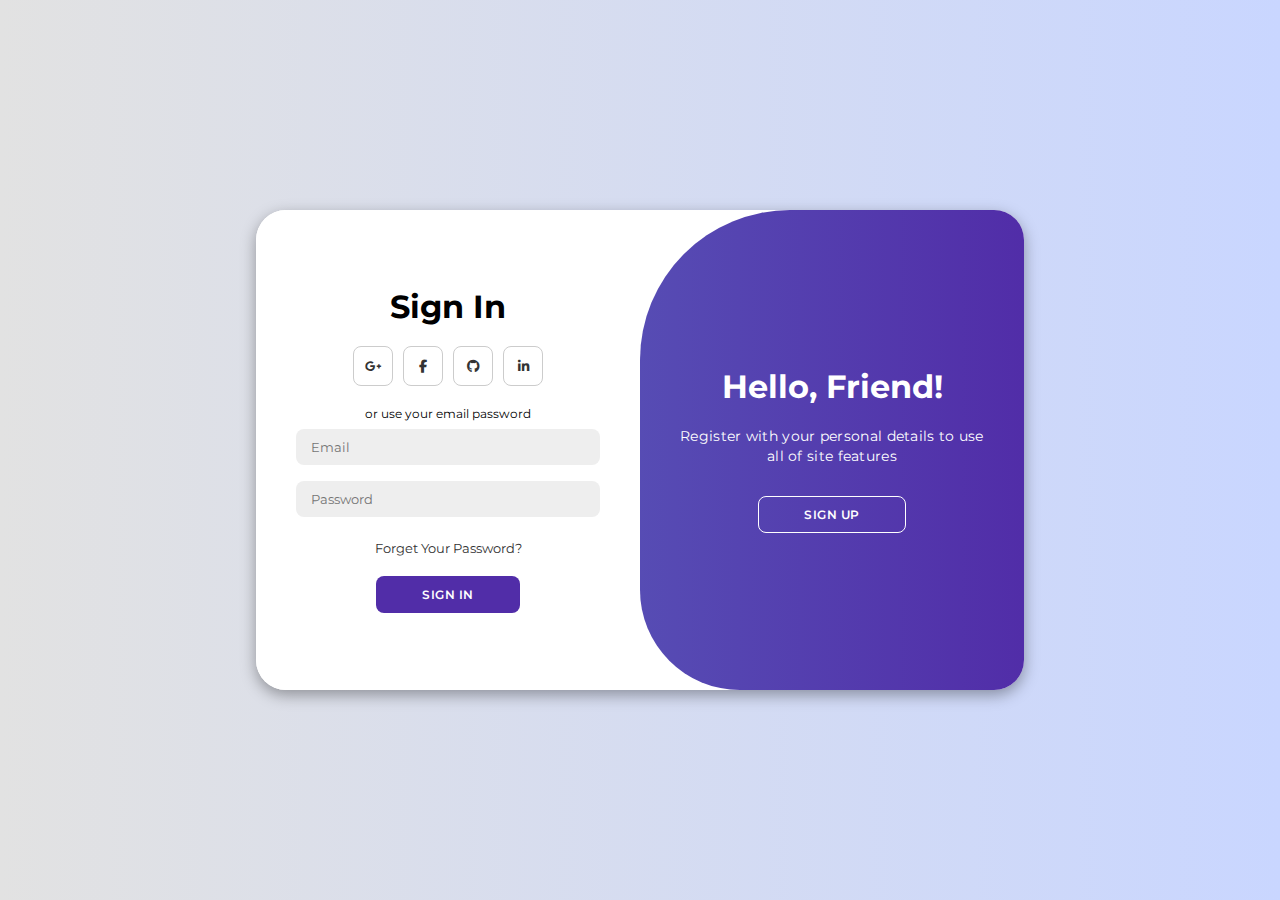
<file: Login & Register/index.html>
<!DOCTYPE html>
<html lang="en">

<head>
    <meta charset="UTF-8">
    <meta name="viewport" content="width=device-width, initial-scale=1.0">

    <link rel="stylesheet" href="https://cdnjs.cloudflare.com/ajax/libs/font-awesome/6.4.2/css/all.min.css">
    <link rel="stylesheet" href="login&register.css">
    
    <title>Login Page</title>
</head>

<body>

    <div class="container" id="container">
        <div class="form-container sign-up">
            <form>
                <h1>Create Account</h1>
                <div class="social-icons">
                    <a href="#" class="icon"><i class="fa-brands fa-google-plus-g"></i></a>
                    <a href="#" class="icon"><i class="fa-brands fa-facebook-f"></i></a>
                    <a href="#" class="icon"><i class="fa-brands fa-github"></i></a>
                    <a href="#" class="icon"><i class="fa-brands fa-linkedin-in"></i></a>
                </div>
                <span>or use your email for registeration</span>
                <input type="text" placeholder="Name">
                <input type="email" placeholder="Email">
                <input type="password" placeholder="Password">
                <button>Sign Up</button>
            </form>
        </div>
        <div class="form-container sign-in">
            <form>
                <h1>Sign In</h1>
                <div class="social-icons">
                    <a href="../iframe.html" class="icon"><i class="fa-brands fa-google-plus-g"></i></a>
                    <a href="#" class="icon"><i class="fa-brands fa-facebook-f"></i></a>
                    <a href="#" class="icon"><i class="fa-brands fa-github"></i></a>
                    <a href="#" class="icon"><i class="fa-brands fa-linkedin-in"></i></a>
                </div>
                <span>or use your email password</span>
                <input type="email" placeholder="Email">
                <input type="password" placeholder="Password">
                <a href="#">Forget Your Password?</a>
                <button>Sign In</button>
            </form>
        </div>
        <div class="toggle-container">
            <div class="toggle">
                <div class="toggle-panel toggle-left">
                    <h1>Welcome Back!</h1>
                    <p>Enter your personal details to use all of site features</p>
                    <button class="hidden" id="login">Sign In</button>
                </div>
                <div class="toggle-panel toggle-right">
                    <h1>Hello, Friend!</h1>
                    <p>Register with your personal details to use all of site features</p>
                    <button class="hidden" id="register">Sign Up</button>
                </div>
            </div>
        </div>
    </div>

    <script src="login&register.js"></script>
</body>

</html>
</file>
<file: Login & Register/login&register.css>
@import url('https://fonts.googleapis.com/css2?family=Montserrat:wght@300;400;500;600;700&display=swap');

*{
    margin: 0;
    padding: 0;
    box-sizing: border-box;
    font-family: 'Montserrat', sans-serif;
}

body{
    background-color: #c9d6ff;
    background: linear-gradient(to right, #e2e2e2, #c9d6ff);
    display: flex;
    align-items: center;
    justify-content: center;
    flex-direction: column;
    height: 100vh;
}

.container{
    background-color: #fff;
    border-radius: 30px;
    box-shadow: 0 5px 15px rgba(0, 0, 0, 0.35);
    position: relative;
    overflow: hidden;
    width: 768px;
    max-width: 100%;
    min-height: 480px;
}

.container p{
    font-size: 14px;
    line-height: 20px;
    letter-spacing: 0.3px;
    margin: 20px 0;
}

.container span{
    font-size: 12px;
}

.container a{
    color: #333;
    font-size: 13px;
    text-decoration: none;
    margin: 15px 0 10px;
}

.container button{
    background-color: #512da8;
    color: #fff;
    font-size: 12px;
    padding: 10px 45px;
    border: 1px solid transparent;
    border-radius: 8px;
    font-weight: 600;
    letter-spacing: 0.5px;
    text-transform: uppercase;
    margin-top: 10px;
    cursor: pointer;
}

.container button.hidden{
    background-color: transparent;
    border-color: #fff;
}

.container form{
    background-color: #fff;
    display: flex;
    align-items: center;
    justify-content: center;
    flex-direction: column;
    padding: 0 40px;
    height: 100%;
}

.container input{
    background-color: #eee;
    border: none;
    margin: 8px 0;
    padding: 10px 15px;
    font-size: 13px;
    border-radius: 8px;
    width: 100%;
    outline: none;
}

.form-container{
    position: absolute;
    top: 0;
    height: 100%;
    transition: all 0.6s ease-in-out;
}

.sign-in{
    left: 0;
    width: 50%;
    z-index: 2;
}

.container.active .sign-in{
    transform: translateX(100%);
}

.sign-up{
    left: 0;
    width: 50%;
    opacity: 0;
    z-index: 1;
}

.container.active .sign-up{
    transform: translateX(100%);
    opacity: 1;
    z-index: 5;
    animation: move 0.6s;
}

@keyframes move{
    0%, 49.99%{
        opacity: 0;
        z-index: 1;
    }
    50%, 100%{
        opacity: 1;
        z-index: 5;
    }
}

.social-icons{
    margin: 20px 0;
}

.social-icons a{
    border: 1px solid #ccc;
    border-radius: 20%;
    display: inline-flex;
    justify-content: center;
    align-items: center;
    margin: 0 3px;
    width: 40px;
    height: 40px;
}

.toggle-container{
    position: absolute;
    top: 0;
    left: 50%;
    width: 50%;
    height: 100%;
    overflow: hidden;
    transition: all 0.6s ease-in-out;
    border-radius: 150px 0 0 100px;
    z-index: 1000;
}

.container.active .toggle-container{
    transform: translateX(-100%);
    border-radius: 0 150px 100px 0;
}

.toggle{
    background-color: #512da8;
    height: 100%;
    background: linear-gradient(to right, #5c6bc0, #512da8);
    color: #fff;
    position: relative;
    left: -100%;
    height: 100%;
    width: 200%;
    transform: translateX(0);
    transition: all 0.6s ease-in-out;
}

.container.active .toggle{
    transform: translateX(50%);
}

.toggle-panel{
    position: absolute;
    width: 50%;
    height: 100%;
    display: flex;
    align-items: center;
    justify-content: center;
    flex-direction: column;
    padding: 0 30px;
    text-align: center;
    top: 0;
    transform: translateX(0);
    transition: all 0.6s ease-in-out;
}

.toggle-left{
    transform: translateX(-200%);
}

.container.active .toggle-left{
    transform: translateX(0);
}

.toggle-right{
    right: 0;
    transform: translateX(0);
}

.container.active .toggle-right{
    transform: translateX(200%);
}
</file>
